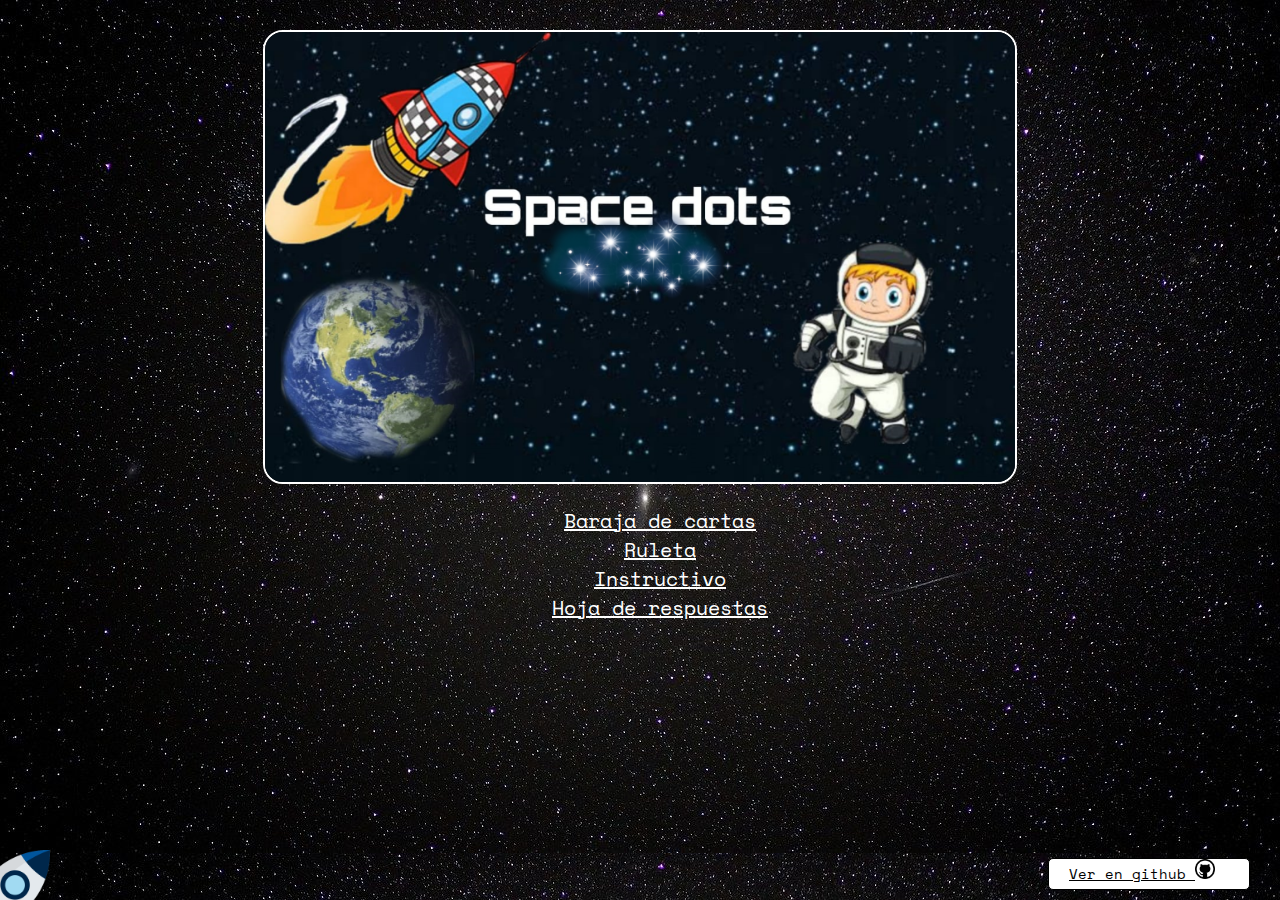
<file: index.html>
<!DOCTYPE html>
<html lang="es">
<head>
    <meta charset="UTF-8">
        <meta http-equiv="X-UA-Compatible" content="IE=edge">
        <meta name="viewport" content="width=device-width, initial-scale=1.0">
        <title>Bienvenido a Space Dots</title>
        <link rel="stylesheet" href="css/styles.css">
        <link rel="preconnect" href="https://fonts.googleapis.com">
        <link rel="preconnect" href="https://fonts.gstatic.com" crossorigin>
        <link href="https://fonts.googleapis.com/css2?family=Space+Mono:ital,wght@0,400;0,700;1,400;1,700&display=swap" rel="stylesheet">
        <link rel="shortcut icon" href="src/naves/rojo.png" type="image/x-icon">
</head>
<body>

    <center>
        <div class="banner">
            <img src="src/portada2.png" alt="portada" id="portada">
    
            <div class="links">
                <ul>
                    <li><a href="baraja.html" target="_blank">Baraja de cartas</a></li>
                    <li><a href="ruleta.html" target="_blank">Ruleta</a></li>
                    <li><a href="instructivo.pdf" target="_blank">Instructivo</a></li>
                    <li><a href="hojaRespuestas.pdf" target="_blank">Hoja de respuestas</a></li>
                </ul>
            </div>
        </div>

    </center>

    <div class="github">
        <a href="https://github.com/YahirAdrian/Ruleta-space-dots">Ver en github</span>
        <img src="src/github-logo.png" alt="Github logo"/>
    </div>

    <img src="src/naves/azul.png" alt="Nave flotante" id="flotante"/>
</body>
</html>
</file>
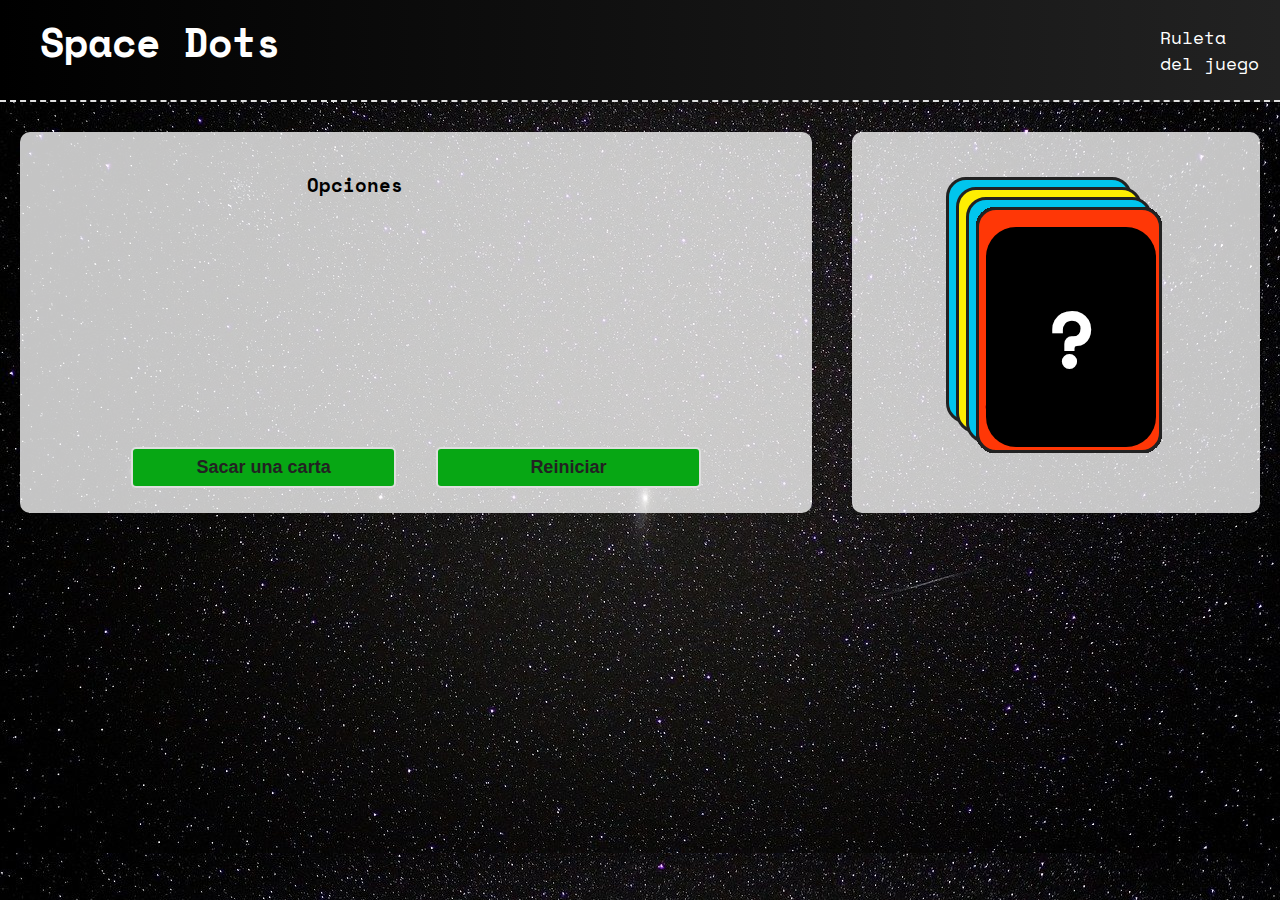
<file: baraja.html>
<!DOCTYPE html>
<html lang="es">
    <head>
        <meta charset="UTF-8">
        <meta http-equiv="X-UA-Compatible" content="IE=edge">
        <meta name="viewport" content="width=device-width, initial-scale=1.0">
        <title>Baraja de cartas de Space Dots</title>
        <link rel="stylesheet" href="css/styles.css">
        <link rel="preconnect" href="https://fonts.googleapis.com">
        <link rel="preconnect" href="https://fonts.gstatic.com" crossorigin>
        <link href="https://fonts.googleapis.com/css2?family=Space+Mono:ital,wght@0,400;0,700;1,400;1,700&display=swap" rel="stylesheet">
        <link rel="shortcut icon" href="src/icono_cartas.png" type="image/x-icon">
    </head>

    <body>
        <header>
            <div class="titulo">
                <h1>Space Dots</h1>    
            </div>
            <nav id="menu">
                <a href="index.html">Ruleta del juego</a>
            </nav>
        </header>
        

        <section>
            <div id="carta-seleccionada">
                <div class="encapsulador">
                    <div class="lienzo">
                    </div>
    
                    <div class="respuestas" style="overflow: auto">
                        <h3>Opciones</h3>
                        <ol type="a" id="opciones-respuestas-li">

                        </ol>
                    </div>
                </div>
                
                <div class="opciones" >
                    <button id="sacar-carta">Sacar una carta</button>
                    <button id="reiniciar-baraja">Reiniciar</button>
                </div>
            </div>
            
            
            <div id="baraja">
                <div id="cubierta">
                    <span id="pregunta-oculta">?</span>
                </div>
                <div id="cartas">
                    
                </div>
                
            </div>
        </section>
        
        <script src="js/app.js" type="module"></script>
    </body>
</html>
</file>
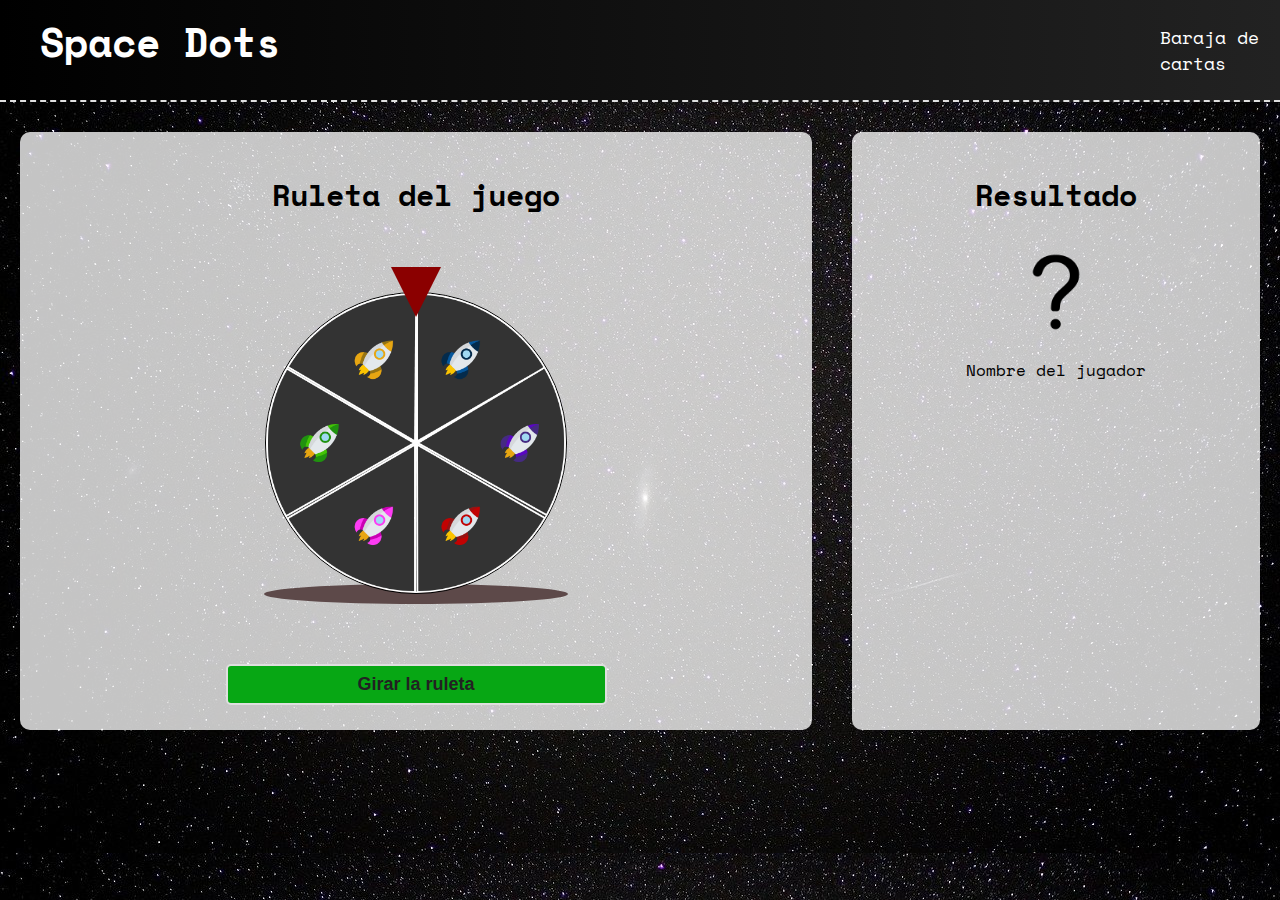
<file: ruleta.html>
<!DOCTYPE html>
<html lang="es">
    <head>
        <meta charset="UTF-8">
        <meta http-equiv="X-UA-Compatible" content="IE=edge">
        <meta name="viewport" content="width=device-width, initial-scale=1.0">
        <title>Ruleta de Space Dots</title>
        <link rel="stylesheet" href="css/styles.css">
        <link rel="preconnect" href="https://fonts.googleapis.com">
        <link rel="preconnect" href="https://fonts.gstatic.com" crossorigin>
        <link href="https://fonts.googleapis.com/css2?family=Space+Mono:ital,wght@0,400;0,700;1,400;1,700&display=swap" rel="stylesheet">
        <link rel="shortcut icon" href="src/naves/rojo.png" type="image/x-icon">
    </head>

    <body>
        <header>
            <div class="titulo">
                <h1>Space Dots</h1>    
            </div>
            <nav id="menu">
                <a href="baraja.html">Baraja de cartas</a>
            </nav>
        </header>
        

        <section>
            
            <div id="ruleta">
                <h2>Ruleta del juego</h2>
                <div id="apuntador"></div>
                <img src="src/ruleta.png" alt="Ruleta del juego" title="Gira la ruleta" id="imagen-ruleta"/>
                <div id="base"></div>
                <button class="button" id="girar">Girar la ruleta</button>
            </div>


            <div id="resultados">
                <h2>Resultado</h2>
                <img src="src/pregunta.png" alt="Imagen de resultado de la ruleta" id="jugador"/>
                <p id="nombre-jugador">Nombre del jugador</p>
            </div>
        </section>

        <script src="js/app.js" type="module"></script>
    </body>
</html>
</file>
<file: css/styles.css>
body{
    width: 100%;
    height: auto;
    margin: 0;
    padding: 0;
    font-family: 'Space Mono', monospace;
    background-image: url('../src/fondo.jpg');
}

header{
    display: block;
    height: 100px;
    border-bottom: 2px dashed #e0e0e0;
    padding: 0px 20px;
    margin-top: 0;
    margin-bottom: 10px;
    display: flex;
    flex-direction: row;
    justify-content: space-between;
    align-items: center;
    background-image: linear-gradient(to right, #000, #222);
}

header h1{
    color: #fff;
    font-size: 40px;
    font-weight: bold;
    margin-top: 10px;
    margin-left: 20px;
    padding: 0;
}

section h2{
    color: #000;
    text-align: center;
    font-size: 30px;
}

header a{
    display: block;
    color:  #fff;
    font-size: 18px;
    width: 100px;
    text-decoration: none;
    transition: all 0.2s;
}

header a:hover{
    text-decoration: underline;
}

section{
    display: grid;
    grid-template-columns: 1fr 35%;
    grid-template-rows: 1fr;
}

#ruleta #apuntador{
    width: 0;
    height: 0;
    border-left: 50px solid #8b0000;
    border-top: 25px solid transparent;
    border-bottom: 25px solid transparent;
    transform: rotate(90deg);
    position: relative;
    top: 25px;
    z-index: 2;
}

#ruleta #base{
    width: 40%;
    height: 20px;
    border-radius: 50%;
    background-color: #5d4949;
    position: relative;
    bottom: 10px;
    z-index: 0;
}

#ruleta, #resultados,
#baraja, #carta-seleccionada{
    display: flex;
    flex-direction: column;
    justify-content: space-between;
    align-items: center;
    background-color: #ffffffc4;
    border-radius: 10px;
    margin: 20px;
    padding: 15px;

}

#ruleta{
    grid-row: 1;
    grid-column: 1;
}

#ruleta img{
    width: 300px;
    height: 300px;
    border-radius: 50%;
    transition: all ease-out 1.3s;
    z-index: 1;
}

#ruleta button#girar:hover,
#carta-seleccionada img:hover{
    transform: scale(1.01);
}

.opciones{
    width: 80%;
    display: flex;
    flex-direction: row;
    justify-content: space-evenly;
    align-items:center;
}

#ruleta button#girar,
#carta-seleccionada button#sacar-carta,
#reiniciar-baraja,
#revolver-baraja{
    background-color: #07a714;
    padding: 8px;
    margin: 10px 20px;
    border-radius: 5px;
    margin-top: 50px;
    width: 50%;
    cursor: pointer;
    font-weight: bold;
    font-size: 18px;
    transition: all 0.3s;
    border: 2px solid #dfdfdf;
    color: #222;
}

#ruleta button#girar:hover,
#carta-seleccionada button#sacar-carta:hover,
#reiniciar-baraja:hover,
#revolver-baraja:hover{
    background-color: #0ccc1c;
    
}

#resultados{
    grid-row: 1;
    grid-column: 2;
    justify-content: flex-start;
}

#resultados #jugador{
    width: 100px;
    height: 100px;
}

#ruleta img{
    border: 1px solid #000;
}

/* Estilos de la baraja de cartas */
#carta-seleccionada img,
.carta{
    cursor: pointer;
    transition: all 0.5s;
}


#cartas{
    position: absolute;
    width: 180px;
    height: 240px;   
    transform: translate(-40px, 50px); 
}
.carta{
    width: 180px;
    height: 240px;
    background-color: #FEEE02;
    border-radius: 20px;
    border: 3px solid #222;
    display: flex;
    flex-direction: column;
    justify-content: center;
    align-items: center;
    position: absolute;
    top: 20px;
    left: 10px;
}

#cartas .carta:nth-child(1){
    transform: translate(10px, -40px);
}
#cartas .carta:nth-child(2){
    
    transform: translate(20px, -30px);
}
#cartas .carta:nth-child(3){
    transform: translate(30px, -20px);
    
}
#cartas .carta:nth-child(n+4){
    transform: translate(40px, -10px);
}

.carta.rojo{
    background-color: #FF3706;
}
.carta.azul{
    background-color: #01C5ED;
}
.carta.amarillo{
    background-color: #FEEE02;
}
.carta.verde{
    background-color: #329D0F;
}

.carta .titulo{
    font-size: 22px;
    font-weight: bolder;
}

.carta .leyenda{
    margin-top: 10px;
    font-size: 12px;
    padding: 5px;
    text-align: center;
    font-weight: bold;
}

.carta img{
    width: 90px;
    height: 90px;
}

#pregunta{
    width: 75%;
    text-align: center;
    margin: 30px auto 0px auto;
}
.lienzo{
    width: 180px;
    height: 240px;
}

#cubierta{
    background-color: #000000;
    width: 170px;
    height: 220px;
    z-index: 3;
    position: relative;
    top: 80px;
    left: 15px;
    border-radius: 30px;
    display: flex;
    justify-content: center;
    align-items: center ;
}

#cubierta #pregunta-oculta{
    color: white;
    font-size: 80px;
    font-weight: bolder;
}

.respuestas{
    width: 400px;
    height: 240px;
    border-radius: 30px;
    padding: 5px 30px;
    margin: 0px 20px;
}

.encapsulador{
    width: 90%;
    display: flex;
    flex-direction: row;
    justify-content: space-around;
}

.numero-pregunta{
    width: 30px;
    height: 30px;
    background: white;
    text-align: center;
    border-radius: 50%;
    border: 1px solid #000;
    font-weight: bold;
}

#opciones-respuestas-li li{
    font-size: 14px;
}

.banner{
    width: 100%;
    height: auto;
    margin: 30px auto;
}
#portada{
    /* margin: 30px auto; */
    border-radius: 20px;
    border: 2px solid #FFF;
    width: 750px;
    height: 450px;
}

.links a{
    color: #FFF;
    font-size: 20px;
}

.github{
    width: 200px;
    height: 30px;
    border-radius: 5px;
    border: 1px solid #000;
    color: #FFF;
    cursor: pointer;
    background-color: #ffffff;
    position: fixed;
    bottom: 10px;
    right: 30px;
}

.github a{
    font-size: 14px;
    color: #000;
    padding: 10px 20px;
}

.github img{
    width: 20px;
    height: 20px;
    display: inline-block;
}

#flotante{
    width: 100px;
    height: 100px;
    position: fixed;
    bottom: -50px;
    left: -50px;
    animation-name: volar;
    animation-delay: 30s;
    animation-timing-function: ease-in-out;
    animation-duration: 4s;
    animation-iteration-count: 1;
    animation-direction:normal;
    z-index: 2;
}

@keyframes volar {
    from{
        bottom: -10%;
        left: -10%;
    }

    to{
        bottom: 110%;
        left: 110%;
    }
}
</file>
